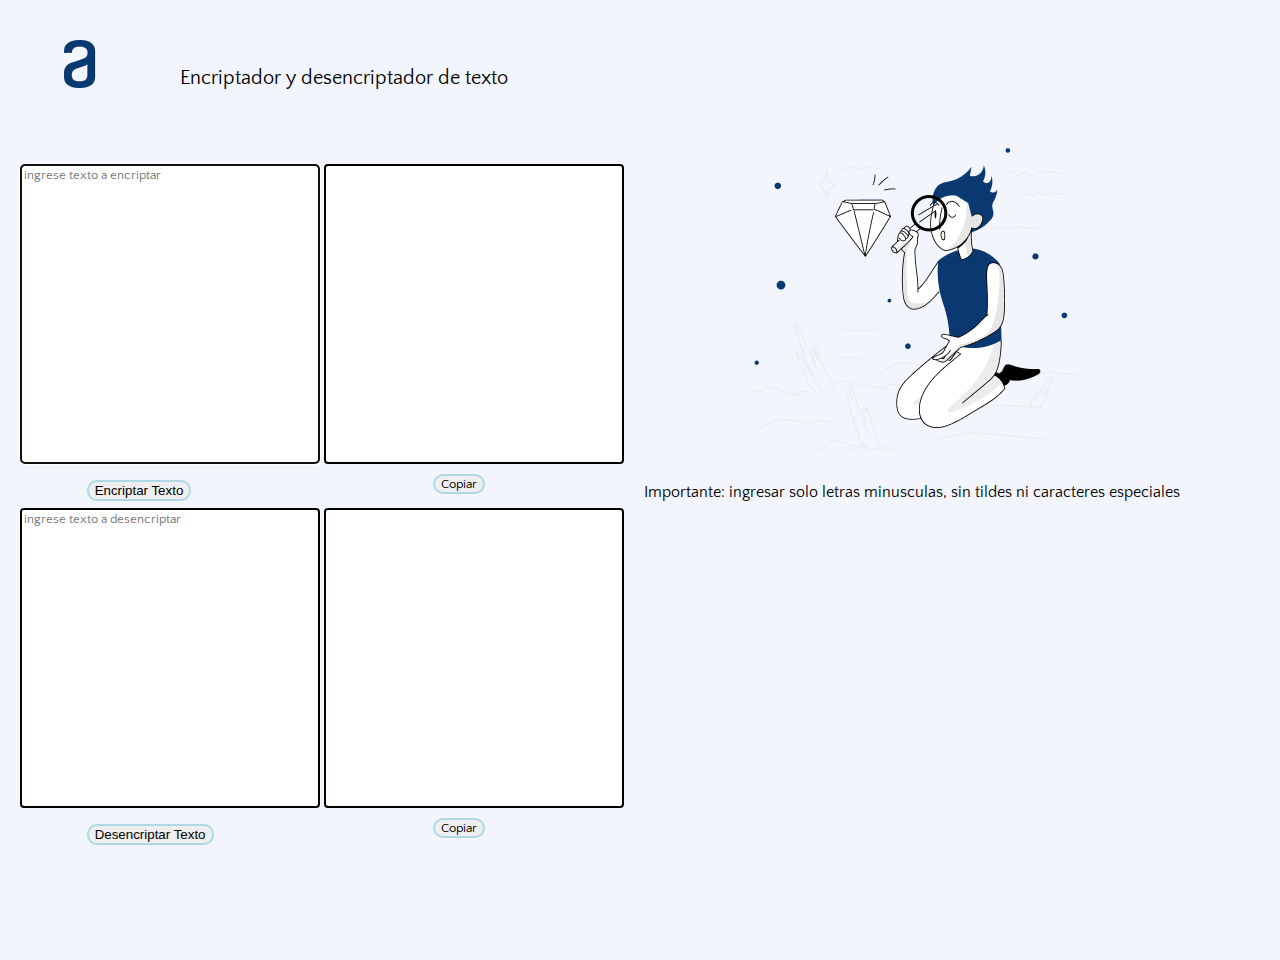
<file: index.html>
<meta charset="UTF-8">

<html lang="es">
    <head>
        <meta charset="UTF-8">
        <meta name="viewport" content="width=device-width,initial-scale=1">
        <title>Encriptador y Desencriptador de Texto</title>
        <link rel="stylesheet" href="reset.css">
        <link rel="stylesheet" href="style.css">  
        <link rel="shortcut icon" href="Logos/minilogo.ico">
        <link rel="preconnect" href="https://fonts.googleapis.com">
        <link rel="preconnect" href="https://fonts.gstatic.com" crossorigin>
        <link href="https://fonts.googleapis.com/css2?family=Montserrat:wght@300&family=Quattrocento+Sans&display=swap" rel="stylesheet">
    </head>
    <img src="Logos/Logo.png" alt="logo alura">
    <h1>Encriptador y desencriptador de texto</h1>
    <body class="body">
        <img src="Logos/Muñeco.png" alt="Persona buscando" id="mono">
        <p id="Importante">Importante: ingresar solo letras minusculas, sin tildes ni caracteres especiales</p>
        <header>
            <div>
                
                <textarea name="encriptador" id="ingresetexto" cols="30" rows="10" placeholder="Ingrese Texto a Encriptar" autofocus></textarea>   
                <textarea name="textoencriptado" id="yaencriptado" cols="30" rows="10" readonly></textarea>
            </div>
            <div>
                <button onclick="cambiodeletras()" id="encriptar">Encriptar Texto</button>
            </div>
            <div>
                <button onclick="copiardes()" id="copy">Copiar</button>
            </div>
            <div>
                <textarea name="desencriptado" id="ingresetextoen" cols="30" rows="10" placeholder="Ingrese Texto a Desencriptar" autofocus></textarea>
                <textarea name="textodesencriptado" id="desencriptado" cols="30" rows="10" readonly></textarea>    
            </div>
            <div>
                <button onclick="cambioscript()" id="encriptar">Desencriptar Texto</button>
            </div>
            <div>
                <button onclick="copiaren()" id="copy">Copiar</button>
            </div>
            
        </header>
       
        <script src="encriptador.js"></script>
    </body>
</file>
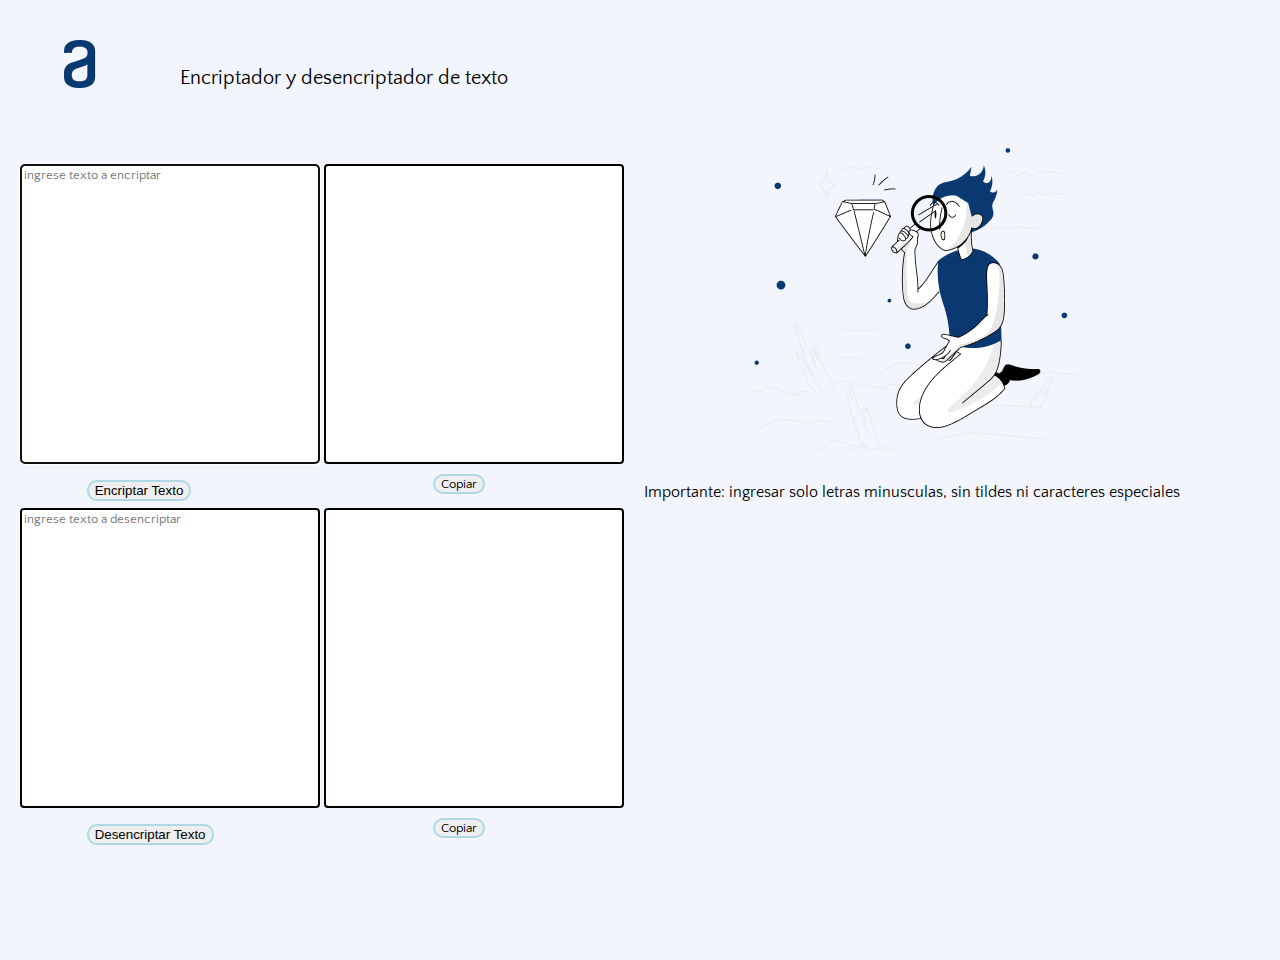
<file: primerdesafio.html>
<meta charset="UTF-8">

<html lang="es">
    <head>
        <meta charset="UTF-8">
        <meta name="viewport" content="width=device-width,initial-scale=1">
        <title>Encriptador y Desencriptador de Texto</title>
        <link rel="stylesheet" href="reset.css">
        <link rel="stylesheet" href="style.css">  
        <link rel="shortcut icon" href="Logos/minilogo.ico">
        <link rel="preconnect" href="https://fonts.googleapis.com">
        <link rel="preconnect" href="https://fonts.gstatic.com" crossorigin>
        <link href="https://fonts.googleapis.com/css2?family=Montserrat:wght@300&family=Quattrocento+Sans&display=swap" rel="stylesheet">
    </head>
    <img src="Logos/Logo.png" alt="logo alura">
    <h1>Encriptador y desencriptador de texto</h1>
    <body class="body">
        <img src="Logos/Muñeco.png" alt="Persona buscando" id="mono">
        <p id="Importante">Importante: ingresar solo letras minusculas, sin tildes ni caracteres especiales</p>
        <header>
            <div>
                
                <textarea name="encriptador" id="ingresetexto" cols="30" rows="10" placeholder="Ingrese Texto a Encriptar" autofocus></textarea>   
                <textarea name="textoencriptado" id="yaencriptado" cols="30" rows="10" readonly></textarea>
            </div>
            <div>
                <button onclick="cambiodeletras()" id="encriptar">Encriptar Texto</button>
            </div>
            <div>
                <button onclick="copiardes()" id="copy">Copiar</button>
            </div>
            <div>
                <textarea name="desencriptado" id="ingresetextoen" cols="30" rows="10" placeholder="Ingrese Texto a Desencriptar" autofocus></textarea>
                <textarea name="textodesencriptado" id="desencriptado" cols="30" rows="10" readonly></textarea>    
            </div>
            <div>
                <button onclick="cambioscript()" id="encriptar">Desencriptar Texto</button>
            </div>
            <div>
                <button onclick="copiaren()" id="copy">Copiar</button>
            </div>
            
        </header>
       
        <script src="encriptador.js"></script>
    </body>
</file>
<file: style.css>
html{
    height: 100vh;
    width: 100%;
}
h1{
    padding: 20px;
    position: relative;
    top: -2em;
    left: 7em;
    font-size: 20px;
}
.body{
    font-family: 'Montserrat', sans-serif;
    font-family: 'Quattrocento Sans', sans-serif;
    min-height: 100vh;
    max-width: 100vh;
    background: #F3F5FC;
    padding: 20px;
    margin: 20px;
    margin-left: 0em;
}
#mono{
    display: block;
    position: absolute;
    left: 745px;
    float: right;
}
#importante{
    font-family: 'Montserrat', sans-serif;
    font-family: 'Quattrocento Sans', sans-serif;
    position: relative;
    top: 21em;
    left: 39em;
}
#ingresetexto, #ingresetextoen{
    font-family: 'Montserrat', sans-serif;
    font-family: 'Quattrocento Sans', sans-serif;
    width: 300px;
    height: 300px;
    text-transform: lowercase;
    text-align: justify;
    vertical-align: top;
    border-radius: 4px;
    border: black 2px solid;
    resize: none;
}
#yaencriptado, #desencriptado{
    font-family: 'Montserrat', sans-serif;
    font-family: 'Quattrocento Sans', sans-serif;
    width: 300px;
    height: 300px;
    border-radius: 4px;
    border: black 2px solid;
    display: inline;
    resize: none;
}
#copy{
    font-family: 'Montserrat', sans-serif;
    font-family: 'Quattrocento Sans', sans-serif;
    position: relative;
    bottom: 14px;
    left: 31em;
    border-radius: 10px;
    border: lightblue 2px solid;
}
#copy:hover{
    transition-duration: 0.4s;
    background-color: black;
    color: white;
}
#encriptar{ 
    position: relative;
    top: 1em;
    left: 5em;
    border-radius: 10px;
    border: lightblue 2px solid;
}
#encriptar:hover{
    transition-duration: 0.4s;
    background-color: black;
    color: white;
}
@media screen and (max-width:480px){
    #ingresetexto,#ingresetextoen{
        width: fit-content;
        height: fit-content;
        position: relative;
        bottom: 3em;
    }
    #yaencriptado,#desencriptado{
        width: fit-content;
        height: fit-content;
        position: relative;
        bottom: 3em;
    }
    #encriptar{
        top: -17em;
        left: 0em;
    }
    #copy{
        bottom: 6em;
        left: 0em;
    }
    #mono{
        scale: 0.7;
        left: -2em;
        top: 51em;
    }
    #importante{
        scale: 0.7;
        top: 42em;
        left: -2em;
    }
    h1{
        text-align: justify;
        scale: 0.7;
        top: 0em;
        left: -3em;
    }
    .body{
        
        margin-left: 0em;
    }
}
</file>
